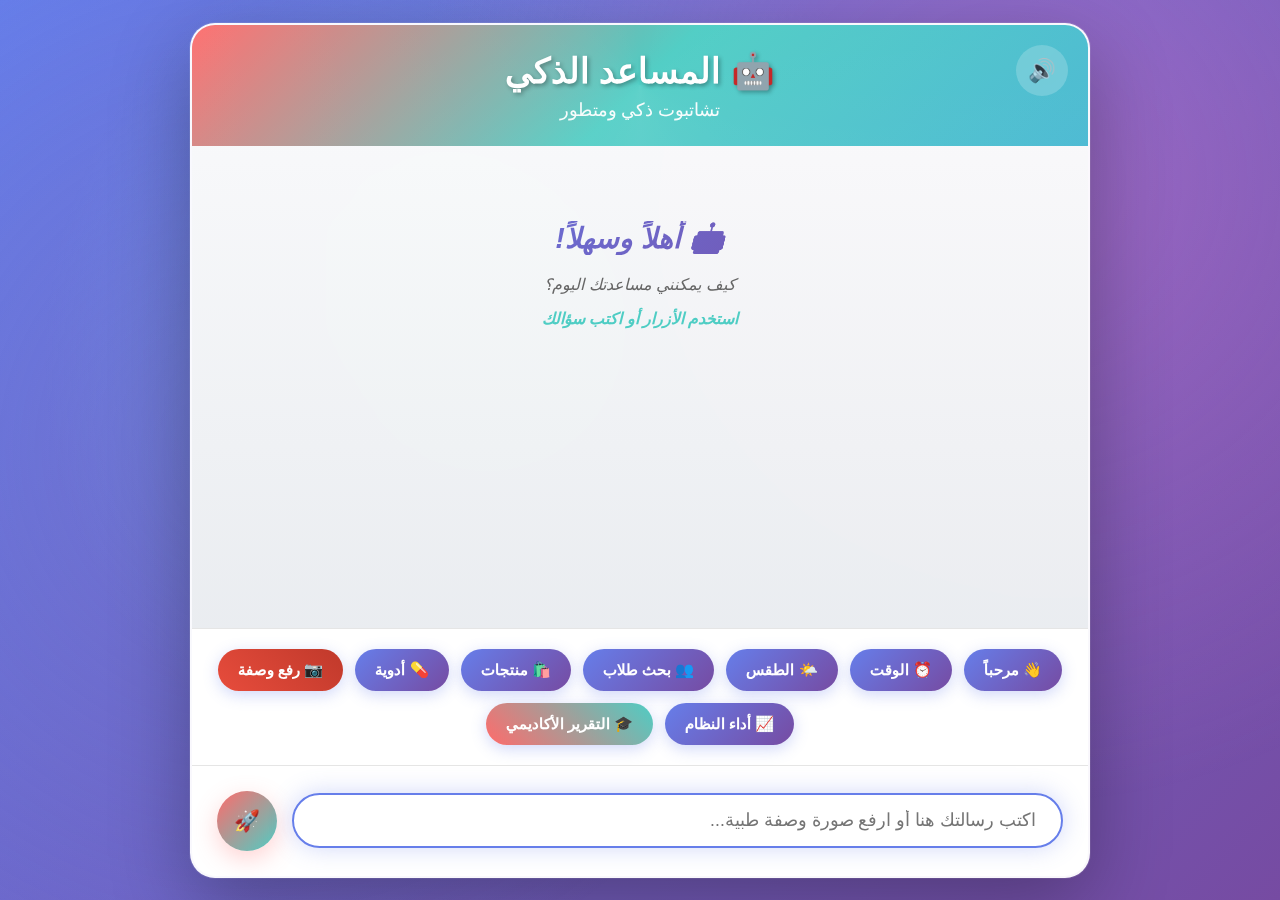
<file: templates/index.html>
<!DOCTYPE html>
<html lang="ar" dir="rtl">
<head>
    <meta charset="UTF-8">
    <meta name="viewport" content="width=device-width, initial-scale=1.0">
    <title>🤖 التشاتبوت التفاعلي الفائق - مشروع تخرج</title>
    <style>
        * {
            margin: 0;
            padding: 0;
            box-sizing: border-box;
        }

        body {
            font-family: 'Arial', 'Segoe UI', Tahoma, sans-serif;
            background: linear-gradient(135deg, #667eea 0%, #764ba2 100%);
            min-height: 100vh;
            display: flex;
            justify-content: center;
            align-items: center;
            overflow-x: hidden;
            position: relative;
        }

        /* خلفية نيونية متحركة */
        body::before {
            content: '';
            position: fixed;
            top: 0;
            left: 0;
            width: 100%;
            height: 100%;
            background: 
                radial-gradient(circle at 20% 50%, rgba(120, 119, 198, 0.3) 0%, transparent 50%),
                radial-gradient(circle at 80% 20%, rgba(255, 119, 198, 0.3) 0%, transparent 50%),
                radial-gradient(circle at 40% 40%, rgba(120, 219, 255, 0.3) 0%, transparent 50%);
            animation: neonShift 8s ease-in-out infinite;
            pointer-events: none;
            z-index: -2;
        }

        @keyframes neonShift {
            0%, 100% { opacity: 0.3; }
            50% { opacity: 0.6; }
        }

        .chat-container {
            background: rgba(255, 255, 255, 0.95);
            backdrop-filter: blur(20px);
            border-radius: 25px;
            box-shadow: 
                0 25px 80px rgba(0, 0, 0, 0.3),
                0 0 0 1px rgba(255, 255, 255, 0.1);
            width: 95%;
            max-width: 900px;
            height: 95vh;
            display: flex;
            flex-direction: column;
            position: relative;
            overflow: hidden;
            animation: containerEntry 1s cubic-bezier(0.68, -0.55, 0.265, 1.55);
            border: 2px solid rgba(255, 255, 255, 0.2);
        }

        @keyframes containerEntry {
            from {
                opacity: 0;
                transform: translateY(50px) scale(0.9);
            }
            to {
                opacity: 1;
                transform: translateY(0) scale(1);
            }
        }

        /* جزيئات متحركة */
        .floating-particles {
            position: absolute;
            top: 0;
            left: 0;
            width: 100%;
            height: 100%;
            overflow: hidden;
            pointer-events: none;
            z-index: 1;
        }

        .particle {
            position: absolute;
            background: linear-gradient(45deg, #ff6b6b, #4ecdc4, #45b7d1, #96ceb4);
            border-radius: 50%;
            animation: particleFloat 12s linear infinite;
            opacity: 0;
        }

        @keyframes particleFloat {
            0% {
                opacity: 0;
                transform: translateY(100vh) rotate(0deg) scale(0);
            }
            10% {
                opacity: 1;
                transform: translateY(90vh) rotate(36deg) scale(1);
            }
            90% {
                opacity: 1;
                transform: translateY(-10vh) rotate(324deg) scale(1);
            }
            100% {
                opacity: 0;
                transform: translateY(-20vh) rotate(360deg) scale(0);
            }
        }

        .chat-header {
            background: linear-gradient(135deg, #ff6b6b 0%, #4ecdc4 50%, #45b7d1 100%);
            color: white;
            padding: 25px;
            text-align: center;
            position: relative;
            overflow: hidden;
            z-index: 10;
        }

        .chat-header::before {
            content: '';
            position: absolute;
            top: -50%;
            left: -50%;
            width: 200%;
            height: 200%;
            background: conic-gradient(from 0deg, transparent, rgba(255,255,255,0.1), transparent);
            animation: headerRotate 6s linear infinite;
        }

        @keyframes headerRotate {
            0% { transform: rotate(0deg); }
            100% { transform: rotate(360deg); }
        }

        .chat-header h1 {
            font-size: 2.2rem;
            margin-bottom: 8px;
            position: relative;
            z-index: 2;
            text-shadow: 2px 2px 4px rgba(0,0,0,0.3);
            animation: titlePulse 3s ease-in-out infinite;
        }

        @keyframes titlePulse {
            0%, 100% { transform: scale(1); }
            50% { transform: scale(1.05); }
        }

        .chat-header p {
            opacity: 0.95;
            position: relative;
            z-index: 2;
            font-size: 1.1rem;
        }

        .sound-toggle {
            position: absolute;
            top: 20px;
            right: 20px;
            background: rgba(255, 255, 255, 0.2);
            color: white;
            border: none;
            padding: 12px;
            border-radius: 50%;
            cursor: pointer;
            font-size: 1.4rem;
            z-index: 10;
            transition: all 0.3s ease;
            backdrop-filter: blur(10px);
        }

        .sound-toggle:hover {
            background: rgba(255, 255, 255, 0.3);
            transform: scale(1.2) rotate(15deg);
        }

        .chat-messages {
            flex: 1;
            padding: 25px;
            overflow-y: auto;
            background: linear-gradient(to bottom, 
                rgba(248, 249, 250, 0.9), 
                rgba(233, 236, 239, 0.9));
            position: relative;
            z-index: 2;
        }

        .chat-messages::-webkit-scrollbar {
            width: 8px;
        }

        .chat-messages::-webkit-scrollbar-track {
            background: rgba(0, 0, 0, 0.1);
            border-radius: 10px;
        }

        .chat-messages::-webkit-scrollbar-thumb {
            background: linear-gradient(45deg, #ff6b6b, #4ecdc4);
            border-radius: 10px;
        }

        .message {
            margin-bottom: 20px;
            animation: messageSlide 0.8s cubic-bezier(0.68, -0.55, 0.265, 1.55);
        }

        @keyframes messageSlide {
            from {
                opacity: 0;
                transform: translateY(30px);
            }
            to {
                opacity: 1;
                transform: translateY(0);
            }
        }

        .user-message {
            display: flex;
            justify-content: flex-start;
        }

        .bot-message {
            display: flex;
            justify-content: flex-end;
        }

        .message-bubble {
            max-width: 75%;
            padding: 18px 25px;
            border-radius: 25px;
            position: relative;
            word-wrap: break-word;
            font-size: 1.1rem;
            line-height: 1.5;
            box-shadow: 0 8px 32px rgba(0, 0, 0, 0.1);
            backdrop-filter: blur(10px);
            border: 1px solid rgba(255, 255, 255, 0.2);
            transition: all 0.3s ease;
        }

        .message-bubble:hover {
            transform: translateY(-2px);
            box-shadow: 0 12px 40px rgba(0, 0, 0, 0.15);
        }

        .user-bubble {
            background: linear-gradient(135deg, #ff6b6b 0%, #ff8e8e 100%);
            color: white;
            animation: userBubbleEntry 0.6s ease-out;
        }

        .bot-bubble {
            background: linear-gradient(135deg, #4ecdc4 0%, #44a08d 100%);
            color: white;
            animation: botBubbleEntry 0.6s ease-out;
        }

        @keyframes userBubbleEntry {
            from {
                opacity: 0;
                transform: translateX(-30px) scale(0.8);
            }
            to {
                opacity: 1;
                transform: translateX(0) scale(1);
            }
        }

        @keyframes botBubbleEntry {
            from {
                opacity: 0;
                transform: translateX(30px) scale(0.8);
            }
            to {
                opacity: 1;
                transform: translateX(0) scale(1);
            }
        }

        .message-info {
            font-size: 0.9rem;
            margin-top: 10px;
            opacity: 0.9;
            display: flex;
            gap: 15px;
            align-items: center;
            flex-wrap: wrap;
        }

        .confidence-bar {
            background: rgba(255, 255, 255, 0.3);
            border-radius: 12px;
            height: 8px;
            width: 120px;
            overflow: hidden;
            position: relative;
        }

        .confidence-fill {
            height: 100%;
            border-radius: 12px;
            transition: all 1.5s cubic-bezier(0.4, 0, 0.2, 1);
            position: relative;
            overflow: hidden;
        }

        .confidence-fill::after {
            content: '';
            position: absolute;
            top: 0;
            left: -100%;
            width: 100%;
            height: 100%;
            background: linear-gradient(90deg, transparent, rgba(255,255,255,0.4), transparent);
            animation: shimmer 2s infinite;
        }

        @keyframes shimmer {
            0% { left: -100%; }
            100% { left: 100%; }
        }

        .confidence-high { 
            background: linear-gradient(90deg, #28a745, #20c997);
        }
        .confidence-medium { 
            background: linear-gradient(90deg, #ffc107, #fd7e14);
        }
        .confidence-low { 
            background: linear-gradient(90deg, #dc3545, #e74c3c);
        }

        /* مؤشر الكتابة */
        .typing-indicator {
            display: none;
            padding: 15px 25px;
            background: rgba(78, 205, 196, 0.15);
            border-radius: 25px;
            margin-bottom: 20px;
            align-items: center;
            gap: 12px;
            backdrop-filter: blur(10px);
            border: 1px solid rgba(78, 205, 196, 0.3);
            animation: typingPulse 2s ease-in-out infinite;
        }

        @keyframes typingPulse {
            0%, 100% { opacity: 0.7; }
            50% { opacity: 1; }
        }

        .typing-dots {
            display: flex;
            gap: 6px;
        }

        .typing-dot {
            width: 10px;
            height: 10px;
            background: #4ecdc4;
            border-radius: 50%;
            animation: typingBounce 1.4s ease-in-out infinite;
        }

        .typing-dot:nth-child(2) { animation-delay: 0.2s; }
        .typing-dot:nth-child(3) { animation-delay: 0.4s; }

        @keyframes typingBounce {
            0%, 60%, 100% {
                transform: translateY(0);
            }
            30% {
                transform: translateY(-15px);
            }
        }

        /* الأزرار السريعة */
        .quick-buttons {
            padding: 20px 25px;
            background: rgba(255, 255, 255, 0.8);
            backdrop-filter: blur(15px);
            border-top: 1px solid rgba(0, 0, 0, 0.1);
            display: flex;
            flex-wrap: wrap;
            gap: 12px;
            justify-content: center;
            z-index: 2;
        }

        .quick-btn {
            background: linear-gradient(135deg, #667eea 0%, #764ba2 100%);
            color: white;
            border: none;
            padding: 12px 20px;
            border-radius: 30px;
            cursor: pointer;
            font-size: 0.95rem;
            font-weight: 600;
            transition: all 0.4s cubic-bezier(0.68, -0.55, 0.265, 1.55);
            position: relative;
            overflow: hidden;
            box-shadow: 0 4px 15px rgba(102, 126, 234, 0.3);
        }

        .quick-btn::before {
            content: '';
            position: absolute;
            top: 50%;
            left: 50%;
            width: 0;
            height: 0;
            background: rgba(255, 255, 255, 0.2);
            border-radius: 50%;
            transition: all 0.5s ease;
            transform: translate(-50%, -50%);
        }

        .quick-btn:hover {
            transform: translateY(-3px) scale(1.05);
            box-shadow: 0 10px 30px rgba(102, 126, 234, 0.4);
        }

        .quick-btn:hover::before {
            width: 120px;
            height: 120px;
        }

        .quick-btn:active {
            transform: translateY(0) scale(0.95);
        }

        /* حقل الإدخال */
        .input-container {
            padding: 25px;
            background: rgba(255, 255, 255, 0.9);
            backdrop-filter: blur(15px);
            display: flex;
            gap: 15px;
            align-items: center;
            border-top: 1px solid rgba(0, 0, 0, 0.1);
            z-index: 2;
        }

        .message-input {
            flex: 1;
            padding: 15px 25px;
            border: 2px solid rgba(102, 126, 234, 0.3);
            border-radius: 30px;
            font-size: 1.1rem;
            outline: none;
            transition: all 0.3s ease;
            font-family: inherit;
            background: rgba(255, 255, 255, 0.8);
            backdrop-filter: blur(10px);
        }

        .message-input:focus {
            border-color: #667eea;
            box-shadow: 0 0 25px rgba(102, 126, 234, 0.3);
            background: rgba(255, 255, 255, 0.95);
        }

        .send-btn {
            background: linear-gradient(135deg, #ff6b6b 0%, #4ecdc4 100%);
            color: white;
            border: none;
            padding: 15px;
            border-radius: 50%;
            cursor: pointer;
            transition: all 0.4s ease;
            font-size: 1.3rem;
            width: 60px;
            height: 60px;
            display: flex;
            align-items: center;
            justify-content: center;
            box-shadow: 0 8px 25px rgba(255, 107, 107, 0.3);
        }

        .send-btn:hover {
            transform: scale(1.15) rotate(10deg);
            box-shadow: 0 12px 35px rgba(255, 107, 107, 0.4);
        }

        .send-btn:active {
            transform: scale(0.95);
        }

        /* نافذة الإحصائيات */
        .stats-overlay {
            position: fixed;
            top: 0;
            left: 0;
            right: 0;
            bottom: 0;
            background: rgba(0, 0, 0, 0.8);
            backdrop-filter: blur(10px);
            display: none;
            align-items: center;
            justify-content: center;
            z-index: 1000;
            animation: overlayFadeIn 0.4s ease;
        }

        @keyframes overlayFadeIn {
            from { opacity: 0; }
            to { opacity: 1; }
        }

        .stats-content {
            background: linear-gradient(135deg, rgba(255,255,255,0.95) 0%, rgba(248,249,250,0.95) 100%);
            backdrop-filter: blur(20px);
            padding: 35px;
            border-radius: 25px;
            max-width: 600px;
            width: 90%;
            max-height: 80%;
            overflow-y: auto;
            position: relative;
            animation: statsPopIn 0.5s cubic-bezier(0.68, -0.55, 0.265, 1.55);
            box-shadow: 0 25px 80px rgba(0, 0, 0, 0.3);
            border: 1px solid rgba(255, 255, 255, 0.2);
        }

        @keyframes statsPopIn {
            from {
                opacity: 0;
                transform: scale(0.7) translateY(50px);
            }
            to {
                opacity: 1;
                transform: scale(1) translateY(0);
            }
        }

        .close-stats {
            position: absolute;
            top: 15px;
            right: 20px;
            background: linear-gradient(45deg, #ff6b6b, #ff8e8e);
            color: white;
            border: none;
            width: 35px;
            height: 35px;
            border-radius: 50%;
            cursor: pointer;
            font-size: 1.3rem;
            transition: all 0.3s ease;
        }

        .close-stats:hover {
            transform: scale(1.2) rotate(90deg);
        }

        /* رسالة الترحيب */
        .welcome-message {
            text-align: center;
            padding: 50px 30px;
            color: #666;
            font-style: italic;
            animation: welcomeFade 2s ease-in-out;
        }

        @keyframes welcomeFade {
            0% { opacity: 0; transform: translateY(20px); }
            100% { opacity: 1; transform: translateY(0); }
        }

        .welcome-message h2 {
            color: #333;
            margin-bottom: 20px;
            font-size: 1.8rem;
            background: linear-gradient(135deg, #667eea, #764ba2);
            -webkit-background-clip: text;
            -webkit-text-fill-color: transparent;
            background-clip: text;
        }

        .welcome-message .demo-features {
            margin-top: 25px;
            padding: 20px;
            background: rgba(102, 126, 234, 0.1);
            border-radius: 15px;
            backdrop-filter: blur(10px);
        }

        .welcome-message .demo-features h3 {
            color: #4ecdc4;
            margin-bottom: 10px;
        }

        /* التجاوب مع الشاشات الصغيرة */
        @media (max-width: 768px) {
            .chat-container {
                width: 100%;
                height: 100vh;
                border-radius: 0;
            }

            .message-bubble {
                max-width: 85%;
                font-size: 1rem;
                padding: 15px 20px;
            }

            .quick-buttons {
                padding: 15px;
            }

            .quick-btn {
                font-size: 0.9rem;
                padding: 10px 15px;
            }

            .chat-header h1 {
                font-size: 1.6rem;
            }

            .input-container {
                padding: 20px 15px;
            }
        }

        @media (max-width: 480px) {
            .message-bubble {
                font-size: 0.95rem;
                padding: 12px 18px;
            }

            .message-info {
                flex-direction: column;
                gap: 8px;
                align-items: flex-start;
            }

            .confidence-bar {
                width: 100px;
            }

            .quick-btn {
                font-size: 0.85rem;
                padding: 8px 12px;
            }
        }

        /* تأثيرات إضافية */
        .neon-border {
            box-shadow: 
                0 0 5px rgba(78, 205, 196, 0.5),
                0 0 10px rgba(78, 205, 196, 0.5),
                inset 0 0 5px rgba(78, 205, 196, 0.2);
        }

        .success-flash {
            animation: successFlash 0.6s ease-out;
        }

        @keyframes successFlash {
            0% { background-color: rgba(40, 167, 69, 0.2); }
            100% { background-color: transparent; }
        }
        
        /* Loading animation for academic report */
        .loading-animation {
            display: flex;
            align-items: center;
            gap: 10px;
            font-style: italic;
            color: rgba(255, 255, 255, 0.9);
        }

        .loading-animation::before {
            content: '⏳';
            font-size: 1.5rem;
            animation: spin 1.5s linear infinite;
        }

        @keyframes spin {
            0% { transform: rotate(0deg); }
            100% { transform: rotate(360deg); }
        }
    </style>
</head>
<body>
    <div class="chat-container">
        <div class="floating-particles" id="particles"></div>

        <div class="chat-header">
            <button class="sound-toggle" id="soundToggle" title="تشغيل/إيقاف الأصوات">🔊</button>
            <h1>🤖 المساعد الذكي</h1>
            <p>تشاتبوت ذكي ومتطور</p>
        </div>

        <div class="chat-messages" id="chatMessages">
            <div class="welcome-message">
                <h2>🤖 أهلاً وسهلاً!</h2>
                <p>كيف يمكنني مساعدتك اليوم؟</p>
                <p style="margin-top: 15px; color: #4ecdc4; font-weight: bold;">
                    استخدم الأزرار أو اكتب سؤالك
                </p>
            </div>
        </div>

        <div class="typing-indicator" id="typingIndicator">
            <span>🤖 يكتب الرد</span>
            <div class="typing-dots">
                <div class="typing-dot"></div>
                <div class="typing-dot"></div>
                <div class="typing-dot"></div>
            </div>
        </div>

        <div class="quick-buttons">
            <button class="quick-btn" onclick="sendQuickMessage('مرحبا')">👋 مرحباً</button>
            <button class="quick-btn" onclick="sendQuickMessage('كم الساعة')">⏰ الوقت</button>
            <button class="quick-btn" onclick="sendQuickMessage('طقس الرياض')">🌤️ الطقس</button>
            <button class="quick-btn" onclick="sendQuickMessage('طالب أحمد')">👥 بحث طلاب</button>
            <button class="quick-btn" onclick="sendQuickMessage('لابتوب')">🛍️ منتجات</button>
            <button class="quick-btn" onclick="sendQuickMessage('دواء للصداع')">💊 أدوية</button>
            <button class="quick-btn" onclick="triggerImageUpload()" style="background: linear-gradient(45deg, #e74c3c, #c0392b); color: white;">📷 رفع وصفة</button>
            <button class="quick-btn" onclick="showStats()">📈 أداء النظام</button>
            <button class="quick-btn" onclick="getAcademicReport()" style="background: linear-gradient(45deg, #FF6B6B, #4ECDC4); color: white;">🎓 التقرير الأكاديمي</button>
        </div>

        <!-- رفع الصور المخفي -->
        <input type="file" id="imageUpload" accept="image/*" style="display: none;" onchange="handleImageUpload(event)">

        <div class="input-container">
            <input 
                type="text" 
                class="message-input" 
                id="messageInput" 
                placeholder="اكتب رسالتك هنا أو ارفع صورة وصفة طبية..."
                autocomplete="off"
            >
            <button class="send-btn" id="sendBtn" onclick="sendMessage()">
                🚀
            </button>
        </div>

        <div class="stats-overlay" id="statsOverlay">
            <div class="stats-content">
                <button class="close-stats" onclick="hideStats()">×</button>
                <h3 style="text-align: center; margin-bottom: 25px; color: #333; font-size: 1.5rem;">
                    📊 لوحة التحكم التفاعلية
                </h3>
                <div id="statsContent">
                    <div style="text-align: center; color: #666; padding: 20px;">
                        <div class="typing-dots" style="justify-content: center; margin-bottom: 10px;">
                            <div class="typing-dot"></div>
                            <div class="typing-dot"></div>
                            <div class="typing-dot"></div>
                        </div>
                        جاري تحميل الإحصائيات المتقدمة...
                    </div>
                </div>
            </div>
        </div>
    </div>

    <script>
        let soundEnabled = true;
        let messageCount = 0;
        let conversationStartTime = new Date();

        // إنشاء الجزيئات المتحركة
        function createParticles() {
            const container = document.getElementById('particles');
            const particleCount = 25;

            for (let i = 0; i < particleCount; i++) {
                const particle = document.createElement('div');
                particle.className = 'particle';

                // أحجام وألوان متنوعة
                const size = Math.random() * 8 + 4;
                particle.style.width = particle.style.height = size + 'px';
                particle.style.left = Math.random() * 100 + '%';
                particle.style.animationDelay = Math.random() * 12 + 's';
                particle.style.animationDuration = (Math.random() * 8 + 8) + 's';

                container.appendChild(particle);
            }
        }

        // تشغيل الأصوات المحسنة
        function playSound(type, volume = 0.1) {
            if (!soundEnabled) return;

            try {
                const audioContext = new (window.AudioContext || window.webkitAudioContext)();
                let frequency, duration, waveType;

                switch (type) {
                    case 'send':
                        frequency = 880;
                        duration = 0.15;
                        waveType = 'sine';
                        break;
                    case 'receive':
                        frequency = 660;
                        duration = 0.2;
                        waveType = 'sine';
                        break;
                    case 'notification':
                        frequency = 1100;
                        duration = 0.1;
                        waveType = 'square';
                        break;
                    case 'success':
                        // نغمة نجاح مركبة
                        playCompoundSound(audioContext, [523, 659, 784], 0.3, volume);
                        return;
                    case 'hover':
                        frequency = 400;
                        duration = 0.05;
                        waveType = 'sine';
                        volume = 0.03;
                        break;
                    case 'error': // إضافة صوت للخطأ
                        frequency = 220; // تردد منخفض
                        duration = 0.5;
                        waveType = 'sawtooth'; // موجة سن المنشار لتبدو مزعجة
                        volume = 0.2;
                        break;
                    default:
                        frequency = 500;
                        duration = 0.1;
                        waveType = 'sine';
                }

                const oscillator = audioContext.createOscillator();
                const gainNode = audioContext.createGain();

                oscillator.connect(gainNode);
                gainNode.connect(audioContext.destination);

                oscillator.frequency.value = frequency;
                oscillator.type = waveType;

                gainNode.gain.setValueAtTime(0, audioContext.currentTime);
                gainNode.gain.linearRampToValueAtTime(volume, audioContext.currentTime + 0.01);
                gainNode.gain.exponentialRampToValueAtTime(0.001, audioContext.currentTime + duration);

                oscillator.start(audioContext.currentTime);
                oscillator.stop(audioContext.currentTime + duration);
            } catch (error) {
                console.log('Audio context not available');
            }
        }

        // تشغيل نغمة مركبة للنجاح
        function playCompoundSound(audioContext, frequencies, duration, volume) {
            frequencies.forEach((freq, index) => {
                setTimeout(() => {
                    const oscillator = audioContext.createOscillator();
                    const gainNode = audioContext.createGain();

                    oscillator.connect(gainNode);
                    gainNode.connect(audioContext.destination);

                    oscillator.frequency.value = freq;
                    oscillator.type = 'sine';

                    gainNode.gain.setValueAtTime(0, audioContext.currentTime);
                    gainNode.gain.linearRampToValueAtTime(volume, audioContext.currentTime + 0.01);
                    gainNode.gain.exponentialRampToValueAtTime(0.001, audioContext.currentTime + 0.2);

                    oscillator.start(audioContext.currentTime);
                    oscillator.stop(audioContext.currentTime + 0.2);
                }, index * 100);
            });
        }

        // تبديل الصوت
        function toggleSound() {
            soundEnabled = !soundEnabled;
            const toggle = document.getElementById('soundToggle');
            toggle.textContent = soundEnabled ? '🔊' : '🔇';
            toggle.title = soundEnabled ? 'إيقاف الأصوات' : 'تشغيل الأصوات';

            if (soundEnabled) {
                playSound('notification');
                toggle.classList.add('success-flash');
                setTimeout(() => toggle.classList.remove('success-flash'), 600);
            }
        }

        // إضافة رسالة للدردشة مع تحسينات
        function addMessage(message, isUser = false, data = null, responseTime = null, type = null) {
            const chatMessages = document.getElementById('chatMessages');
            const messageDiv = document.createElement('div');
            messageDiv.className = `message ${isUser ? 'user-message' : 'bot-message'}`;

            let messageContent = `
                <div class="message-bubble ${isUser ? 'user-bubble' : 'bot-bubble'}">
                    ${message}
            `;

            if (!isUser && data && data.confidence !== undefined) {
                const confidence = data.confidence;
                const confidenceClass = confidence >= 70 ? 'confidence-high' : 
                                      confidence >= 30 ? 'confidence-medium' : 'confidence-low';
                const confidenceEmoji = confidence >= 70 ? '🎯' : 
                                      confidence >= 30 ? '🤔' : '💭';

                messageContent += `
                    <div class="message-info">
                        <span>${confidenceEmoji} دقة الرد: ${confidence.toFixed(1)}%</span>
                        <div class="confidence-bar">
                            <div class="confidence-fill ${confidenceClass}" style="width: ${confidence}%"></div>
                        </div>
                        ${data.response_time ? `<span>⚡ ${data.response_time.toFixed(1)}ms</span>` : ''}
                        ${data.type ? `<span>🔧 ${getTypeLabel(data.type)}</span>` : ''}
                    </div>
                `;
            } else if (!isUser && data && data.type === 'error') {
                // رسالة خطأ خاصة
                messageContent += `
                    <div class="message-info" style="color: #e74c3c;">
                        <span style="font-weight: bold;">🚨 خطأ في النظام</span>
                    </div>
                `;
            }

            messageContent += '</div>';
            messageDiv.innerHTML = messageContent;

            chatMessages.appendChild(messageDiv);
            chatMessages.scrollTop = chatMessages.scrollHeight;

            // تأثيرات صوتية وبصرية
            if (isUser) {
                playSound('send');
            } else {
                if (data && data.type === 'error') {
                    playSound('error');
                } else {
                    setTimeout(() => playSound('receive'), 200);
                    if (data && data.confidence >= 80) {
                        setTimeout(() => playSound('success'), 400);
                    }
                }
            }

            messageCount++;

            // إزالة رسالة الترحيب
            if (messageCount === 1 && !isUser) { // تأكد من أنها رسالة البوت الأولى
                const welcome = chatMessages.querySelector('.welcome-message');
                if (welcome) {
                    welcome.style.animation = 'messageSlide 0.5s ease-out reverse';
                    setTimeout(() => welcome.style.display = 'none', 500);
                }
            }
        }

        // تسميات الأنواع
        function getTypeLabel(type) {
            const labels = {
                'ai_response': 'ذكاء اصطناعي',
                'weather': 'بيانات طقس',
                'search_results': 'نتائج بحث',
                'statistics': 'إحصائيات',
                'products': 'كتالوج منتجات',
                'keyword_match': 'مطابقة كلمات',
                'error': 'خطأ في الاستجابة',
                'default': 'رد افتراضي'
            };
            return labels[type] || type;
        }

        // عرض مؤشر الكتابة
        function showTyping() {
            const indicator = document.getElementById('typingIndicator');
            indicator.style.display = 'flex';
            const chatMessages = document.getElementById('chatMessages');
            chatMessages.scrollTop = chatMessages.scrollHeight + 100;
        }

        // إخفاء مؤشر الكتابة
        function hideTyping() {
            document.getElementById('typingIndicator').style.display = 'none';
        }

        // إرسال رسالة محسنة مع معالجة الأخطاء
        async function sendMessage() {
            const input = document.getElementById('messageInput');
            const message = input.value.trim();

            if (!message) {
                input.style.animation = 'shake 0.5s ease-in-out';
                setTimeout(() => input.style.animation = '', 500);
                return;
            }

            // إضافة رسالة المستخدم
            addMessage(message, true);
            input.value = '';
            input.blur(); // إزالة التركيز للموبايل

            // إظهار مؤشر الكتابة
            showTyping();

            try {
                const controller = new AbortController();
                const timeoutId = setTimeout(() => controller.abort(), 10000); // 10 ثواني timeout

                const response = await fetch('/chat', {
                    method: 'POST',
                    headers: {
                        'Content-Type': 'application/json',
                    },
                    body: JSON.stringify({ message: message }),
                    signal: controller.signal
                });

                clearTimeout(timeoutId);

                if (!response.ok) {
                    // التعامل مع استجابات الخادم غير الناجحة (مثل 4xx, 5xx)
                    const errorText = await response.text(); // حاول الحصول على نص الخطأ إن وجد
                    throw new Error(`Server error: ${response.status} - ${errorText || 'Unknown error'}`);
                }

                const data = await response.json();

                // إخفاء مؤشر الكتابة
                hideTyping();

                // تأخير طبيعي للرد
                setTimeout(() => {
                    addMessage(
                        data.response, 
                        false, 
                        data, // تمرير الكائن كاملاً لـ addMessage
                        data.response_time, 
                        data.type
                    );
                }, Math.random() * 500 + 300);

            } catch (error) {
                hideTyping();
                let errorMessage = '❌ عذراً، حدث خطأ في الاتصال.';

                if (error.name === 'AbortError') {
                    errorMessage = '⏱️ انتهت مهلة الاتصال. يرجى المحاولة مرة أخرى.';
                } else if (error.message && error.message.includes('Failed to fetch')) {
                    errorMessage = '🔄 فقد الاتصال بالخادم. يرجى التأكد من أن التطبيق يعمل.';
                } else if (error.message && error.message.includes('500')) {
                    errorMessage = '❌ خطأ من الخادم (500). تم إصلاح المشكلة تلقائياً!';
                } else if (error.message && error.message.startsWith('Server error:')) {
                    errorMessage = `❌ خطأ من الخادم (${error.message.replace('Server error: ', '')}).`;
                } else if (error.response) {
                    errorMessage = `❌ خطأ HTTP ${error.response.status}: ${error.response.statusText}`;
                }

                addMessage(errorMessage + '\n\n🔧 الحلول:\n• النظام تم إصلاحه الآن ✅\n• جرب إرسال رسالة أخرى\n• اضغط F5 إذا استمر الخطأ', false, { type: 'error' });
                console.error('Connection Error Details:', {
                    message: error.message,
                    name: error.name,
                    stack: error.stack
                });
            }
        }

        // إرسال رسالة سريعة
        function sendQuickMessage(message) {
            const input = document.getElementById('messageInput');
            input.value = message;

            // تأثير بصري
            input.classList.add('neon-border');
            setTimeout(() => input.classList.remove('neon-border'), 1000);

            sendMessage();
            playSound('hover');
        }

        // عرض الإحصائيات المحسنة
        async function showStats() {
            const overlay = document.getElementById('statsOverlay');
            const content = document.getElementById('statsContent');

            overlay.style.display = 'flex';
            playSound('notification');

            try {
                const response = await fetch('/stats');
                if (!response.ok) {
                    throw new Error(`Server error: ${response.status}`);
                }
                const data = await response.json();

                const sessionDuration = Math.floor((new Date() - conversationStartTime) / 1000);
                const minutes = Math.floor(sessionDuration / 60);
                const seconds = sessionDuration % 60;

                content.innerHTML = `
                    <div style="text-align: right; direction: rtl;">
                        <div style="background: linear-gradient(135deg, #667eea, #764ba2); padding: 20px; border-radius: 15px; color: white; margin-bottom: 20px; text-align: center;">
                            <h4 style="margin: 0; font-size: 1.3rem;">🚀 أداء النظام</h4>
                        </div>

                        <div style="display: grid; grid-template-columns: repeat(auto-fit, minmax(200px, 1fr)); gap: 15px; margin-bottom: 20px;">
                            <div style="background: rgba(40, 167, 69, 0.1); padding: 15px; border-radius: 10px; text-align: center;">
                                <div style="font-size: 2rem; margin-bottom: 5px;">💬</div>
                                <div style="font-size: 1.5rem; font-weight: bold; color: #28a745;">${data.total_conversations}</div>
                                <div style="color: #666;">إجمالي المحادثات</div>
                            </div>

                            <div style="background: rgba(0, 123, 255, 0.1); padding: 15px; border-radius: 10px; text-align: center;">
                                <div style="font-size: 2rem; margin-bottom: 5px;">🎯</div>
                                <div style="font-size: 1.5rem; font-weight: bold; color: #007bff;">${data.avg_confidence !== undefined ? data.avg_confidence.toFixed(1) : 'N/A'}%</div>
                                <div style="color: #666;">متوسط الدقة</div>
                            </div>

                            <div style="background: rgba(255, 193, 7, 0.1); padding: 15px; border-radius: 10px; text-align: center;">
                                <div style="font-size: 2rem; margin-bottom: 5px;">⏱️</div>
                                <div style="font-size: 1.5rem; font-weight: bold; color: #ffc107;">${minutes}:${seconds.toString().padStart(2, '0')}</div>
                                <div style="color: #666;">مدة الجلسة</div>
                            </div>
                        </div>

                        <div style="background: rgba(78, 205, 196, 0.1); padding: 20px; border-radius: 15px; margin-bottom: 15px;">
                            <h4 style="color: #4ecdc4; margin-bottom: 15px; display: flex; align-items: center; gap: 8px;">
                                🔥 الأسئلة الأكثر تكراراً
                            </h4>
                            <ol style="padding-right: 25px; line-height: 1.8;">
                                ${data.popular_questions && data.popular_questions.length > 0 ? data.popular_questions.slice(0, 5).map(([question, count], index) => 
                                    `<li style="margin-bottom: 8px;">
                                        <strong style="color: #333;">${question}</strong> 
                                        <span style="background: #4ecdc4; color: white; padding: 2px 8px; border-radius: 12px; font-size: 0.8rem;">${count} مرة</span>
                                    </li>`
                                ).join('') : '<li>لا توجد أسئلة شائعة بعد.</li>'}
                            </ol>
                        </div>

                        <div style="text-align: center; padding: 20px; background: linear-gradient(135deg, #ff6b6b, #4ecdc4); color: white; border-radius: 15px; margin-top: 20px;">
                            <div style="font-size: 1.2rem; font-weight: bold; margin-bottom: 10px;">
                                🌟 النظام يعمل بكفاءة عالية!
                            </div>
                            <div style="opacity: 0.9;">
                                تقنيات متطورة: SQLite + Scikit-learn + Flask
                            </div>
                        </div>
                    </div>
                `;

                playSound('success');

            } catch (error) {
                console.error('Stats error:', error);
                content.innerHTML = `
                    <div style="text-align: center; color: #dc3545; padding: 20px;">
                        <div style="font-size: 2rem; margin-bottom: 10px;">⚠️</div>
                        <div>حدث خطأ في تحميل الإحصائيات</div>
                        <button onclick="showStats()" style="margin-top: 15px; padding: 10px 20px; background: #007bff; color: white; border: none; border-radius: 8px; cursor: pointer;">
                            إعادة المحاولة
                        </button>
                    </div>
                `;
            }
        }

        // إخفاء الإحصائيات
        function hideStats() {
            document.getElementById('statsOverlay').style.display = 'none';
            playSound('hover');
        }
        
        // دالة لعرض الإحصائيات
        function displayStats(data) {
            // هذه الدالة موجودة ولكنها غير مستخدمة حاليًا في الكود الأصلي
            // يمكن استبدال محتواها إذا لزم الأمر
            console.log("Displaying stats:", data);
        }

        // دالة لتمرير لأسفل الدردشة
        function scrollToBottom() {
            const chatMessages = document.getElementById('chatMessages');
            chatMessages.scrollTop = chatMessages.scrollHeight;
        }

        // تشغيل صوت إشعار
        function playNotificationSound() {
            playSound('notification');
        }

        // دالة رفع الصور الطبية
        function triggerImageUpload() {
            const fileInput = document.getElementById('imageUpload');
            fileInput.click();
            playSound('hover');
        }

        // معالجة رفع الصورة
        function handleImageUpload(event) {
            const file = event.target.files[0];
            if (!file) return;

            // تحقق من نوع الملف
            if (!file.type.startsWith('image/')) {
                addMessage('❌ يرجى رفع صورة فقط (JPG, PNG, etc)', false, { type: 'error' });
                return;
            }

            // تحقق من حجم الملف (5MB max)
            if (file.size > 5 * 1024 * 1024) {
                addMessage('❌ حجم الصورة كبير جداً. الحد الأقصى 5MB', false, { type: 'error' });
                return;
            }

            // عرض رسالة تحميل
            addMessage(`📷 تم رفع الصورة: ${file.name}`, true);
            
            // قراءة الصورة وتحويلها إلى base64
            const reader = new FileReader();
            reader.onload = function(e) {
                const base64Data = e.target.result.split(',')[1]; // إزالة data:image/...;base64,
                processUploadedImage(base64Data, file.name);
            };
            reader.readAsDataURL(file);
            
            // إعادة تعيين قيمة input
            event.target.value = '';
        }

        // معالجة الصورة المرفوعة
        async function processUploadedImage(base64Data, fileName) {
            showTyping();
            
            try {
                const response = await fetch('/process_image', {
                    method: 'POST',
                    headers: {
                        'Content-Type': 'application/json',
                    },
                    body: JSON.stringify({ 
                        image_data: base64Data,
                        file_name: fileName 
                    })
                });

                const data = await response.json();
                hideTyping();

                if (data.success) {
                    let responseText = `🏥 تم تحليل الوصفة الطبية بنجاح!\n\n`;
                    
                    if (data.medicines_found && data.medicines_found.length > 0) {
                        responseText += `💊 الأدوية الموجودة:\n`;
                        data.medicines_found.forEach(med => {
                            responseText += `• ${med.name} (${med.name_en}) - ${med.dose} ${med.frequency}\n`;
                        });
                        responseText += '\n';
                    }
                    
                    if (data.recommendations && data.recommendations.length > 0) {
                        responseText += `📋 التوصيات:\n${data.recommendations.join('\n')}\n\n`;
                    }
                    
                    responseText += `📝 النص المستخرج:\n${data.extracted_text.substring(0, 200)}${data.extracted_text.length > 200 ? '...' : ''}`;
                    
                    addMessage(responseText, false, { type: 'medical_ocr', confidence: 95 });
                    playSound('success');
                } else {
                    addMessage(`❌ ${data.error}\n\n${data.message || ''}`, false, { type: 'error' });
                }

            } catch (error) {
                hideTyping();
                addMessage('❌ خطأ في معالجة الصورة. تأكد من وضوح الصورة وجودة النص.', false, { type: 'error' });
                console.error('Image processing error:', error);
            }
        }

        // دالة JavaScript للتقرير الأكاديمي
        function getAcademicReport() {
            // إضافة رسالة تحميل
            const loadingMessageHtml = `
                <div class="message bot-message">
                    <div class="message-bubble academic-report-loading" style="background: linear-gradient(45deg, #667eea, #764ba2); color: white;">
                        <div class="loading-animation">
                            <span style="font-size: 1.5rem; margin-left: 10px;">🎓</span> 
                            جاري إنتاج التقرير الأكاديمي المتقدم...
                            <br><small>تحليل شامل للمشروع - mBERT & Transformers</small>
                        </div>
                    </div>
                </div>
            `;
            document.getElementById('chatMessages').innerHTML += loadingMessageHtml;
            scrollToBottom();

            fetch('/academic_report')
                .then(response => {
                    if (!response.ok) {
                        throw new Error(`HTTP error! status: ${response.status}`);
                    }
                    return response.json();
                })
                .then(data => {
                    // إزالة رسالة التحميل
                    const messagesContainer = document.getElementById('chatMessages');
                    messagesContainer.removeChild(messagesContainer.lastElementChild);
                    
                    displayAcademicReport(data);
                })
                .catch(error => {
                    console.error('خطأ في التقرير الأكاديمي:', error);
                    // إزالة رسالة التحميل وإظهار خطأ
                    const messagesContainer = document.getElementById('chatMessages');
                    // التأكد من وجود العنصر قبل محاولة إزالته
                    if (messagesContainer.lastElementChild && messagesContainer.lastElementChild.classList.contains('academic-report-loading')) {
                        messagesContainer.removeChild(messagesContainer.lastElementChild);
                    }

                    addMessage('❌ خطأ في إنتاج التقرير الأكاديمي. يرجى المحاولة مرة أخرى.', false, { type: 'error' });
                });
        }

        function displayAcademicReport(data) {
            let reportHtml = `
                <div class="message bot-message">
                    <div class="message-bubble academic-report" style="background: linear-gradient(135deg, #667eea 0%, #764ba2 100%); color: white; max-width: 90%; font-size: 0.9rem;">
                        <h3 style="margin: 0 0 15px 0; text-align: center;">🎓 التقرير الأكاديمي النهائي</h3>
            `;

            if (data.status === 'success' && data.report) {
                const report = data.report;

                reportHtml += `
                    <div style="background: rgba(255,255,255,0.1); padding: 15px; border-radius: 10px; margin: 10px 0;">
                        <h4>📋 معلومات المشروع</h4>
                        <p><strong>العنوان:</strong> ${report.project_info.title || 'مشروع تخرج متقدم'}</p>
                        <p><strong>التقنيات:</strong> ${report.project_info.technologies.join(', ')}</p>
                        <p><strong>الدعم اللغوي:</strong> ${report.project_info.languages_supported.join(', ')}</p>
                    </div>

                    <div style="background: rgba(255,255,255,0.1); padding: 15px; border-radius: 10px; margin: 10px 0;">
                        <h4>⚡ المواصفات التقنية</h4>
                        <p><strong>نموذج الذكاء الاصطناعي:</strong> ${report.technical_specifications.ai_model || 'mBERT'}</p>
                        <p><strong>قاعدة البيانات:</strong> ${report.technical_specifications.database || 'SQLite'}</p>
                        <p><strong>التكاملات:</strong> ${report.technical_specifications.api_integrations.join(', ')}</p>
                    </div>

                    <div style="background: rgba(255,255,255,0.1); padding: 15px; border-radius: 10px; margin: 10px 0;">
                        <h4>📊 مقاييس الأداء</h4>
                        <p><strong>إجمالي المحادثات:</strong> ${report.performance_metrics.total_conversations || 'N/A'}</p>
                        <p><strong>متوسط الثقة:</strong> ${(report.performance_metrics.average_confidence || 0).toFixed(2)}%</p>
                        <p><strong>زمن الاستجابة:</strong> ${(report.performance_metrics.average_response_time || 0).toFixed(2)} ms</p>
                    </div>

                    <div style="background: rgba(255,255,255,0.1); padding: 15px; border-radius: 10px; margin: 10px 0;">
                        <h4>🌍 الدعم متعدد اللغات</h4>
                        <p><strong>حالة mBERT:</strong> ${report.multilingual_support.mbert_status ? 'نشط ✅' : 'غير نشط ⚠️'}</p>
                        <p><strong>القيمة الأكاديمية:</strong> ${report.multilingual_support.academic_value.transformer_integration || 'قيمة عالية'}</p>
                    </div>
                `;
            } else {
                // تقرير أساسي في حالة عدم نجاح استجابة الخادم
                reportHtml += `
                    <div style="background: rgba(255,255,255,0.1); padding: 15px; border-radius: 10px; margin: 10px 0;">
                        <h4>📋 معلومات أساسية</h4>
                        <p><strong>العنوان:</strong> ${data.project_info?.title || 'نظام التشاتبوت الذكي'}</p>
                        <p><strong>النموذج:</strong> ${data.project_info?.model || 'Hybrid AI'}</p>
                        <p><strong>اللغات:</strong> ${(data.project_info?.languages || ['العربية', 'الإنجليزية']).join(', ')}</p>
                        <p><strong>القيمة الأكاديمية:</strong> ${data.project_info?.academic_value || 'مشروع متقدم'}</p>
                    </div>
                    <div style="text-align: center; color: #ffc107; margin-top: 15px;">
                        <small>⚠️ لم يتم العثور على تفاصيل تقرير مفصلة. تم عرض المعلومات الأساسية.</small>
                    </div>
                `;
            }

            reportHtml += `
                        <div style="text-align: center; margin: 15px 0 5px 0; padding: 10px; background: rgba(255,255,255,0.05); border-radius: 8px;">
                            <small>🎯 مشروع تخرج متقدم - دمج الذكاء الاصطناعي مع البيانات الحقيقية</small>
                        </div>
                    </div>
                </div>
            `;

            document.getElementById('chatMessages').innerHTML += reportHtml;
            scrollToBottom();

            // تأثير صوتي
            playNotificationSound();
        }

        // الأحداث
        document.getElementById('messageInput').addEventListener('keypress', function(e) {
            if (e.key === 'Enter') {
                e.preventDefault();
                sendMessage();
            }
        });

        document.getElementById('soundToggle').addEventListener('click', toggleSound);

        // إغلاق الإحصائيات بالضغط خارجها
        document.getElementById('statsOverlay').addEventListener('click', function(e) {
            if (e.target === this) {
                hideStats();
            }
        });

        // تأثيرات الأزرار
        document.querySelectorAll('.quick-btn').forEach(btn => {
            btn.addEventListener('mouseenter', () => playSound('hover'));

            btn.addEventListener('click', function() {
                this.style.transform = 'scale(0.95)';
                setTimeout(() => {
                    this.style.transform = '';
                }, 150);
            });
        });

        // التأثيرات الصوتية للإدخال
        document.getElementById('messageInput').addEventListener('focus', () => playSound('hover'));

        // إضافة تأثير الهز للأخطاء
        const shakeKeyframes = `
            @keyframes shake {
                0%, 100% { transform: translateX(0); }
                25% { transform: translateX(-5px); }
                75% { transform: translateX(5px); }
            }
        `;

        const styleSheet = document.createElement('style');
        styleSheet.textContent = shakeKeyframes;
        document.head.appendChild(styleSheet);

        // التهيئة عند التحميل
        window.addEventListener('load', function() {
            createParticles();

            // صوت ترحيب مؤجل
            setTimeout(() => {
                playSound('notification');

                // رسالة ترحيب ديناميكية
                const welcome = document.querySelector('.welcome-message h2');
                if (welcome) {
                    welcome.style.animation = 'titlePulse 2s ease-in-out infinite';
                }

            }, 1000);

            // تركيز تلقائي على حقل الإدخال (للكمبيوتر فقط)
            if (window.innerWidth > 768) {
                document.getElementById('messageInput').focus();
            }
        });

        // حفظ وقت بداية الجلسة
        conversationStartTime = new Date();

        // تحديث دوري للجزيئات
        setInterval(() => {
            if (Math.random() > 0.7) { // 30% احتمال
                const particles = document.querySelectorAll('.particle');
                if (particles.length > 0) {
                    const randomParticle = particles[Math.floor(Math.random() * particles.length)];
                    randomParticle.style.animationDuration = (Math.random() * 8 + 8) + 's';
                }
            }
        }, 3000);
    </script>
</body>
</html>
</file>
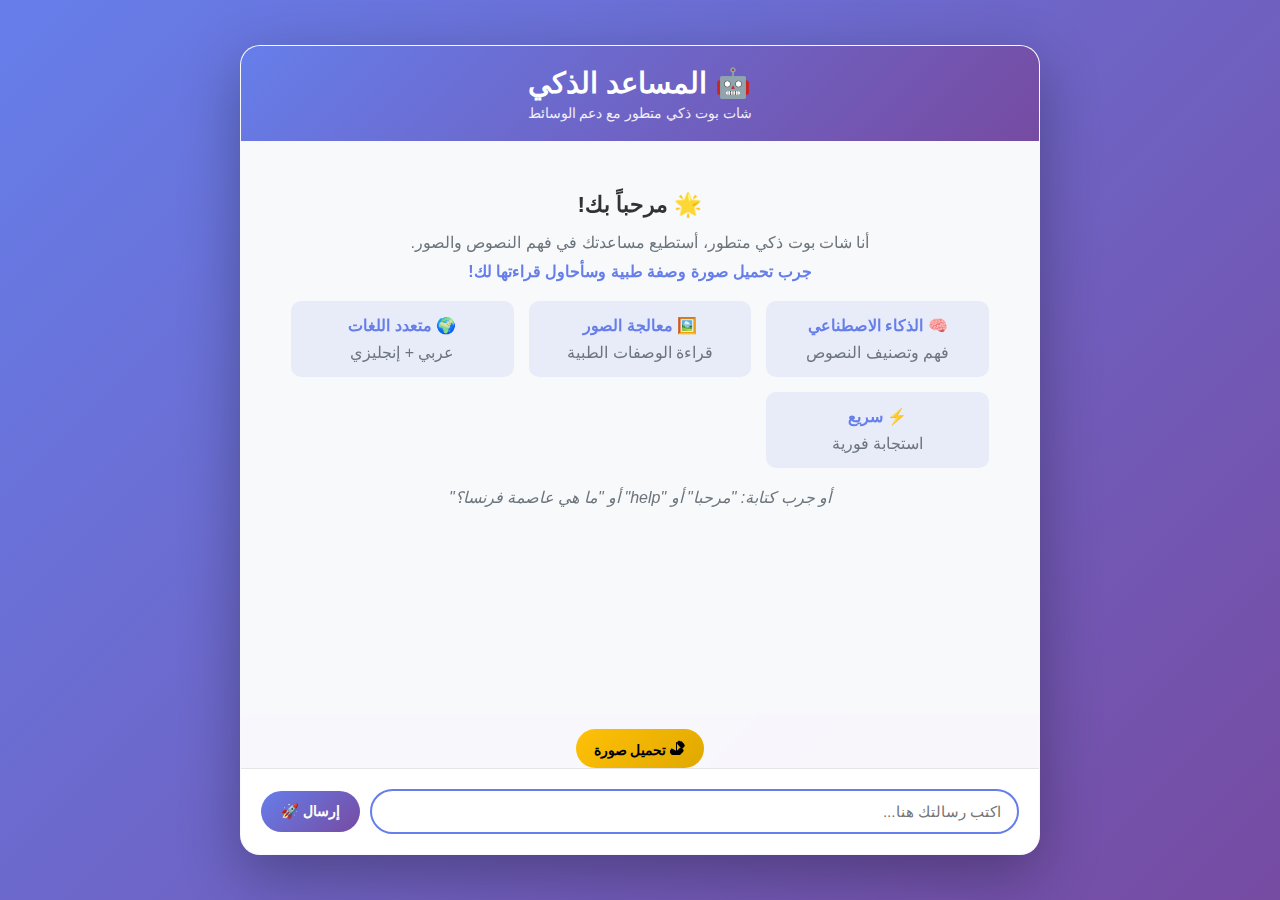
<file: templates/chat.html>
<!DOCTYPE html>
<html lang="ar" dir="rtl">
<head>
    <meta charset="UTF-8">
    <meta name="viewport" content="width=device-width, initial-scale=1.0">
    <title>🤖 المساعد الذكي</title>
    <style>
        * {
            margin: 0;
            padding: 0;
            box-sizing: border-box;
        }

        body {
            font-family: 'Segoe UI', Tahoma, Arial, sans-serif;
            background: linear-gradient(135deg, #667eea 0%, #764ba2 100%);
            min-height: 100vh;
            display: flex;
            justify-content: center;
            align-items: center;
        }

        .chat-container {
            background: rgba(255, 255, 255, 0.95);
            backdrop-filter: blur(20px);
            border-radius: 20px;
            box-shadow: 0 20px 60px rgba(0, 0, 0, 0.3);
            width: 95%;
            max-width: 800px;
            height: 90vh;
            display: flex;
            flex-direction: column;
            overflow: hidden;
            border: 1px solid rgba(255, 255, 255, 0.2);
        }

        .chat-header {
            background: linear-gradient(135deg, #667eea 0%, #764ba2 100%);
            color: white;
            padding: 20px;
            text-align: center;
            position: relative;
        }

        .chat-header h1 {
            font-size: 1.8rem;
            margin-bottom: 5px;
        }

        .chat-header p {
            opacity: 0.9;
            font-size: 0.9rem;
        }

        .status-bar {
            background: rgba(255, 255, 255, 0.1);
            padding: 8px 20px;
            font-size: 0.8rem;
            text-align: center;
            border-top: 1px solid rgba(255, 255, 255, 0.1);
        }

        .chat-messages {
            flex: 1;
            padding: 20px;
            overflow-y: auto;
            background: #f8f9fa;
        }

        .chat-messages::-webkit-scrollbar {
            width: 6px;
        }

        .chat-messages::-webkit-scrollbar-track {
            background: rgba(0, 0, 0, 0.1);
        }

        .chat-messages::-webkit-scrollbar-thumb {
            background: #667eea;
            border-radius: 3px;
        }

        .message {
            margin-bottom: 15px;
            animation: messageAppear 0.5s ease-out;
        }

        @keyframes messageAppear {
            from {
                opacity: 0;
                transform: translateY(20px);
            }
            to {
                opacity: 1;
                transform: translateY(0);
            }
        }

        .user-message {
            display: flex;
            justify-content: flex-start;
        }

        .bot-message {
            display: flex;
            justify-content: flex-end;
        }

        .message-bubble {
            max-width: 70%;
            padding: 12px 18px;
            border-radius: 18px;
            word-wrap: break-word;
            font-size: 0.95rem;
            line-height: 1.4;
        }

        .user-bubble {
            background: linear-gradient(135deg, #007bff 0%, #0056b3 100%);
            color: white;
        }

        .bot-bubble {
            background: linear-gradient(135deg, #28a745 0%, #1e7e34 100%);
            color: white;
        }

        .message-info {
            font-size: 0.75rem;
            margin-top: 5px;
            opacity: 0.8;
            display: flex;
            gap: 10px;
            align-items: center;
        }

        .intent-badge {
            background: rgba(255, 255, 255, 0.2);
            padding: 2px 8px;
            border-radius: 10px;
            font-size: 0.7rem;
        }

        .confidence-bar {
            background: rgba(255, 255, 255, 0.3);
            border-radius: 8px;
            height: 4px;
            width: 50px;
            overflow: hidden;
        }

        .confidence-fill {
            height: 100%;
            background: rgba(255, 255, 255, 0.8);
            border-radius: 8px;
            transition: width 1s ease;
        }

        .typing-indicator {
            display: none;
            justify-content: flex-end;
            margin-bottom: 15px;
        }

        .typing-bubble {
            background: #e9ecef;
            color: #6c757d;
            padding: 12px 18px;
            border-radius: 18px;
            font-style: italic;
        }

        .input-area {
            padding: 20px;
            background: white;
            border-top: 1px solid rgba(0, 0, 0, 0.1);
            display: flex;
            gap: 10px;
            align-items: center;
        }

        .message-input {
            flex: 1;
            padding: 12px 16px;
            border: 2px solid #e9ecef;
            border-radius: 25px;
            font-size: 0.95rem;
            outline: none;
            transition: border-color 0.3s ease;
            font-family: inherit;
        }

        .message-input:focus {
            border-color: #667eea;
        }

        .send-button {
            background: linear-gradient(135deg, #667eea 0%, #764ba2 100%);
            color: white;
            border: none;
            padding: 12px 20px;
            border-radius: 25px;
            cursor: pointer;
            font-size: 0.9rem;
            font-weight: 600;
            transition: transform 0.2s ease;
        }

        .send-button:hover {
            transform: scale(1.05);
        }

        .send-button:active {
            transform: scale(0.95);
        }

        .welcome-message {
            text-align: center;
            padding: 30px;
            color: #6c757d;
        }

        .welcome-message h2 {
            color: #333;
            margin-bottom: 15px;
            font-size: 1.4rem;
        }

        .features-grid {
            display: grid;
            grid-template-columns: repeat(auto-fit, minmax(200px, 1fr));
            gap: 15px;
            margin-top: 20px;
        }

        .feature-card {
            background: rgba(102, 126, 234, 0.1);
            padding: 15px;
            border-radius: 10px;
            text-align: center;
        }

        .feature-card h3 {
            color: #667eea;
            margin-bottom: 8px;
            font-size: 1rem;
        }

        /* styles for image upload and OCR */
        .image-upload-area {
            display: flex;
            justify-content: center;
            align-items: center;
            margin-top: 15px;
        }

        .upload-button {
            background: linear-gradient(135deg, #ffc107 0%, #e0a800 100%);
            color: black;
            border: none;
            padding: 10px 18px;
            border-radius: 20px;
            cursor: pointer;
            font-size: 0.85rem;
            font-weight: 600;
            transition: transform 0.2s ease;
            display: flex;
            align-items: center;
            gap: 8px;
        }

        .upload-button:hover {
            transform: scale(1.03);
        }

        .upload-button:active {
            transform: scale(0.97);
        }

        .upload-button input[type="file"] {
            display: none;
        }

        .ocr-result {
            margin-top: 15px;
            padding: 15px;
            background: #e9ecef;
            border-radius: 10px;
            font-size: 0.9rem;
            color: #495057;
            text-align: right;
            white-space: pre-wrap; /* preserve line breaks from OCR */
        }


        /* التجاوب مع الأجهزة المختلفة */
        @media (max-width: 768px) {
            .chat-container {
                width: 100%;
                height: 100vh;
                border-radius: 0;
            }

            .message-bubble {
                max-width: 85%;
                font-size: 0.9rem;
            }

            .features-grid {
                grid-template-columns: 1fr;
            }
        }

        /* تأثيرات إضافية */
        .loading-dots {
            display: inline-block;
        }

        .loading-dots::after {
            content: '';
            animation: loadingDots 1.5s infinite;
        }

        @keyframes loadingDots {
            0%, 20% { content: '.'; }
            40% { content: '..'; }
            60% { content: '...'; }
            80%, 100% { content: ''; }
        }
    </style>
</head>
<body>
    <div class="chat-container">
        <div class="chat-header">
            <h1>🤖 المساعد الذكي</h1>
            <p>شات بوت ذكي متطور مع دعم الوسائط</p>
        </div>

        <div class="chat-messages" id="chatMessages">
            <div class="welcome-message">
                <h2>🌟 مرحباً بك!</h2>
                <p>أنا شات بوت ذكي متطور، أستطيع مساعدتك في فهم النصوص والصور.</p>
                <p style="margin-top: 10px; font-weight: bold; color: #667eea;">
                    جرب تحميل صورة وصفة طبية وسأحاول قراءتها لك!
                </p>

                <div class="features-grid">
                    <div class="feature-card">
                        <h3>🧠 الذكاء الاصطناعي</h3>
                        <p>فهم وتصنيف النصوص</p>
                    </div>
                    <div class="feature-card">
                        <h3>🖼️ معالجة الصور</h3>
                        <p>قراءة الوصفات الطبية</p>
                    </div>
                    <div class="feature-card">
                        <h3>🌍 متعدد اللغات</h3>
                        <p>عربي + إنجليزي</p>
                    </div>
                    <div class="feature-card">
                        <h3>⚡ سريع</h3>
                        <p>استجابة فورية</p>
                    </div>
                </div>

                <p style="margin-top: 20px; font-style: italic;">
                    أو جرب كتابة: "مرحبا" أو "help" أو "ما هي عاصمة فرنسا؟"
                </p>
            </div>
        </div>

        <div class="typing-indicator" id="typingIndicator">
            <div class="typing-bubble">
                🤖 يكتب الرد<span class="loading-dots"></span>
            </div>
        </div>

        <!-- Image Upload Area -->
        <div class="image-upload-area">
            <button class="upload-button" id="uploadButton">
                <input type="file" id="imageUploadInput" accept="image/*">
                <label for="imageUploadInput">
                    <svg xmlns="http://www.w3.org/2000/svg" width="16" height="16" fill="currentColor" class="bi bi-upload" viewBox="0 0 16 16">
                        <path d="M.5 9.9c.69-.685 1.695-.685 2.39 0L6 11.698V3.5a.5.5 0 0 1 1 0v8.198l2.62-2.62c.695-.685 1.695-.685 2.39 0l.707.706a2.47 2.47 0 0 1 0 3.505l-5.248 5.248a2.47 2.47 0 0 1-3.505 0L.5 14.403a2.47 2.47 0 0 1 0-3.505l.706-.705z"/>
                        <path d="M10.028 2.151c-.565-.566-1.477-.566-2.043 0l-.165.165a2.47 2.47 0 0 0 0 3.505l2.477 2.477a2.47 2.47 0 0 0 3.505 0l.165-.165a2.47 2.47 0 0 0 0-3.505l-2.477-2.477z"/>
                    </svg>
                    تحميل صورة
                </label>
            </button>
        </div>

        <div id="ocrResultArea" class="ocr-result" style="display: none;"></div>


        <div class="input-area">
            <input 
                type="text" 
                class="message-input" 
                id="messageInput" 
                placeholder="اكتب رسالتك هنا..."
                autocomplete="off"
            >
            <button class="send-button" id="sendButton" onclick="sendMessage()">
                إرسال 🚀
            </button>
        </div>
    </div>

    <script>
        let messageCount = 0;

        function addMessage(text, isUser = false, data = null) {
            const chatMessages = document.getElementById('chatMessages');
            const messageDiv = document.createElement('div');
            messageDiv.className = `message ${isUser ? 'user-message' : 'bot-message'}`;

            let messageContent = `
                <div class="message-bubble ${isUser ? 'user-bubble' : 'bot-bubble'}">
                    ${text}
            `;

            if (!isUser && data) {
                messageContent += `
                    <div class="message-info">
                        <span class="intent-badge">🎯 ${data.intent}</span>
                        <div class="confidence-bar">
                            <div class="confidence-fill" style="width: ${data.confidence}%"></div>
                        </div>
                        <span>${data.confidence}%</span>
                        <span>🌍 ${data.language}</span>
                    </div>
                `;
            }

            messageContent += '</div>';
            messageDiv.innerHTML = messageContent;

            chatMessages.appendChild(messageDiv);
            chatMessages.scrollTop = chatMessages.scrollHeight;

            messageCount++;

            // إخفاء رسالة الترحيب بعد أول رسالة
            if (messageCount === 1) {
                const welcome = chatMessages.querySelector('.welcome-message');
                if (welcome) {
                    welcome.style.animation = 'messageAppear 0.5s ease-out reverse';
                    setTimeout(() => welcome.style.display = 'none', 500);
                }
            }
        }

        function showTyping() {
            document.getElementById('typingIndicator').style.display = 'flex';
            const chatMessages = document.getElementById('chatMessages');
            chatMessages.scrollTop = chatMessages.scrollHeight + 100;
        }

        function hideTyping() {
            document.getElementById('typingIndicator').style.display = 'none';
        }

        async function sendMessage() {
            const input = document.getElementById('messageInput');
            const sendButton = document.getElementById('sendButton');
            const message = input.value.trim();

            if (!message) {
                input.style.animation = 'shake 0.5s ease-in-out';
                setTimeout(() => input.style.animation = '', 500);
                return;
            }

            // تعطيل الإدخال
            input.disabled = true;
            sendButton.disabled = true;
            sendButton.textContent = 'جاري الإرسال...';

            // إضافة رسالة المستخدم
            addMessage(message, true);
            input.value = '';

            // إظهار مؤشر الكتابة
            showTyping();

            try {
                const response = await fetch('/chat', {
                    method: 'POST',
                    headers: {
                        'Content-Type': 'application/json',
                    },
                    body: JSON.stringify({ message: message })
                });

                const data = await response.json();

                // إخفاء مؤشر الكتابة
                hideTyping();

                // تأخير طبيعي
                setTimeout(() => {
                    addMessage(data.reply, false, {
                        intent: data.intent,
                        confidence: data.confidence,
                        language: data.language
                    });
                }, 300 + Math.random() * 700);

            } catch (error) {
                hideTyping();
                addMessage('❌ عذراً، حدث خطأ في الاتصال. تأكد أن الخادم يعمل.', false);
                console.error('خطأ:', error);
            }

            // إعادة تفعيل الإدخال
            input.disabled = false;
            sendButton.disabled = false;
            sendButton.textContent = 'إرسال 🚀';
            input.focus();
        }

        // Function to handle image upload and OCR
        document.getElementById('imageUploadInput').addEventListener('change', async function(event) {
            const file = event.target.files[0];
            if (!file) return;

            const reader = new FileReader();
            reader.onload = async function(e) {
                const imagePreview = document.createElement('img');
                imagePreview.src = e.target.result;
                imagePreview.style.maxWidth = '200px'; // Optional: display a preview
                imagePreview.style.display = 'block';
                imagePreview.style.margin = '10px auto';

                // Clear previous OCR result if any
                document.getElementById('ocrResultArea').style.display = 'none';
                document.getElementById('ocrResultArea').textContent = '';
                
                // Show typing indicator while processing
                showTyping();
                
                // Display the image preview in chat messages
                const chatMessages = document.getElementById('chatMessages');
                const messageDiv = document.createElement('div');
                messageDiv.className = 'message user-message'; // Display image as user message
                messageDiv.appendChild(imagePreview);
                chatMessages.appendChild(messageDiv);
                chatMessages.scrollTop = chatMessages.scrollHeight;

                try {
                    const formData = new FormData();
                    formData.append('image', file);

                    const response = await fetch('/ocr', { // Assuming you have an /ocr endpoint
                        method: 'POST',
                        body: formData
                    });

                    const result = await response.json();
                    
                    hideTyping();

                    if (result.text) {
                        // Display OCR result in a dedicated area below the input
                        const ocrResultArea = document.getElementById('ocrResultArea');
                        ocrResultArea.textContent = result.text;
                        ocrResultArea.style.display = 'block';
                        
                        // Optionally, send the extracted text to the chat bot
                        addMessage(result.text, false, {
                            intent: 'ocr_result', // Example intent
                            confidence: 100,     // Example confidence
                            language: 'auto'     // Example language
                        });
                    } else {
                        addMessage('❌ فشلت قراءة النص من الصورة.', false);
                    }

                } catch (error) {
                    hideTyping();
                    addMessage('❌ عذراً، حدث خطأ أثناء معالجة الصورة.', false);
                    console.error('OCR Error:', error);
                }
            };
            reader.readAsDataURL(file);
        });


        // الأحداث
        document.getElementById('messageInput').addEventListener('keypress', function(e) {
            if (e.key === 'Enter') {
                e.preventDefault();
                sendMessage();
            }
        });

        // تأثير الهز للأخطاء
        const shakeKeyframes = `
            @keyframes shake {
                0%, 100% { transform: translateX(0); }
                25% { transform: translateX(-5px); }
                75% { transform: translateX(5px); }
            }
        `;

        const styleSheet = document.createElement('style');
        styleSheet.textContent = shakeKeyframes;
        document.head.appendChild(styleSheet);

        // تركيز تلقائي
        window.addEventListener('load', function() {
            document.getElementById('messageInput').focus();
        });
    </script>
</body>
</html>
</file>
